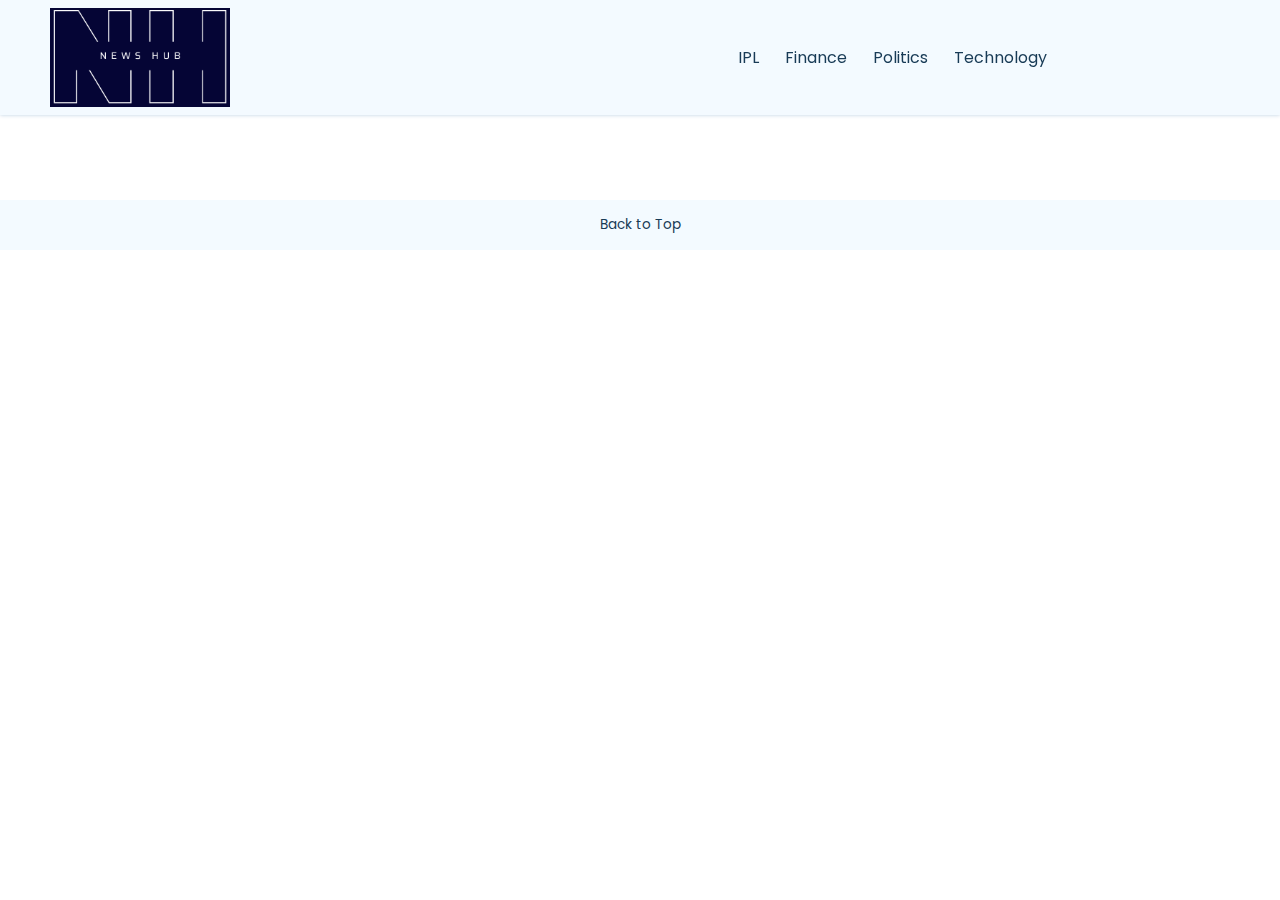
<file: NewsWebsite/index.html>
<!DOCTYPE html>
<html lang="en">
<head>
    <meta charset="UTF-8">
    <meta http-equiv="X-UA-Compatible" content="IE=edge">
    <meta name="viewport" content="width=device-width, initial-scale=1.0">
    <title>News Hub:Today's News HeadLines, Breaking News India, World News and Cricket News</title>
     <link rel="icon" href="logo.png">
    <link rel="stylesheet" href="style.css">
</head>
<body>
   <nav>
    <div class="main-nav container flex">
        <div class="logo">
        <a href="#" onclick="reload()">
            <div class="logo-img"></div>
        </a>
        </div>
        <div class="nav-links">
            <ul class="flex">
                <li class="hover-link nav-item" id="ipl" onclick="onNavItemClick('ipl')">IPL</li>
                <li class="hover-link nav-item" id="finance" onclick="onNavItemClick('finance')">Finance</li>
                <li class="hover-link nav-item" id="politics" onclick="onNavItemClick('politics')">Politics</li>
                <li class="hover-link nav-item" id="technology" onclick="onNavItemClick('technology')">Technology</li>

            </ul>
        </div>
        <div class="search-bar flex">
            <input type="text" class="news-input" id="search-text" placeholder="e.g. Science">
            <button class="search-button" id="search-button">Search</button>
        </div>
    </div>
   </nav>
   <main>
    <div class="cards-container container flex" id="cards-container">
         </div>
   </main>
   
   <template id="template-news-card">
    <div class="card">
        <div class="card-header">
            <img src="https://via.placeholder.com/400x200" alt="News Image" id="news-img">
        </div>
        <div class="card-content">
            <h3 id="news-title">This is the Title</h3>
            <h6 class="news-source" id="news-source">End Gadget 02/10/23</h6>
            <p class="news-descp" id="news-descp">Lorem ipsum dolor sit, amet consectetur adipisicing elit. Repellendus, accusantium! Maiores amet sed asperiores. Fuga provident tenetur ex soluta doloremque.</p>
        </div>
    </div>
   </template>
   <footer>
    <div class="footpanel flex">
        <a href="#">Back to Top</a>
    </div>
   </footer>
<script src="script.js"></script>
</body>
</html>
</file>
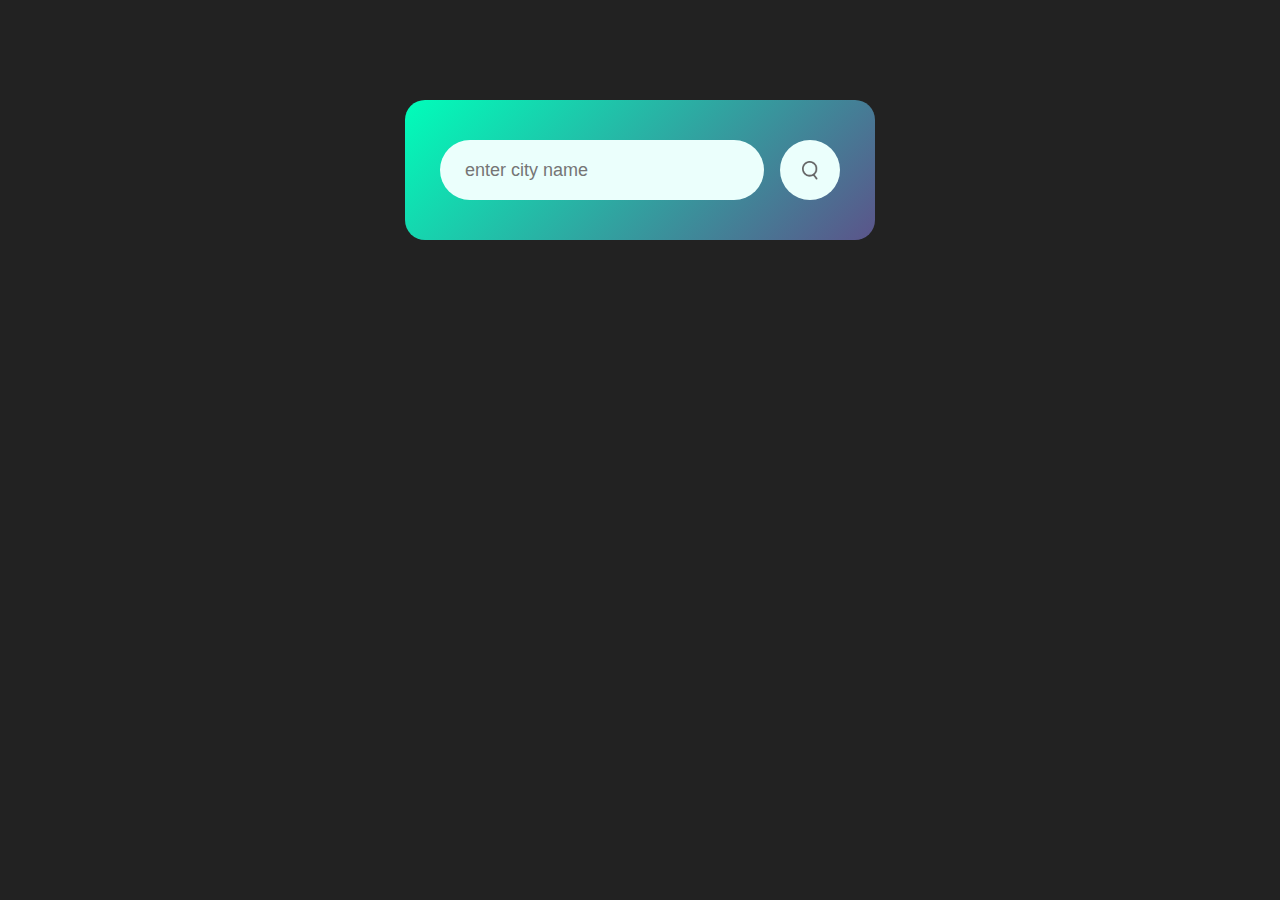
<file: weatherapp/index.html>
<!DOCTYPE html>
<html lang="en">
<head>
    <meta charset="UTF-8">
    <meta http-equiv="X-UA-Compatible" content="IE=edge">
    <meta name="viewport" content="width=device-width, initial-scale=1.0">
    <title>Weather App</title>
    <link rel="stylesheet" href="style.css">
</head>
<body>
    <div class="card">
        <div class="search">
            <input type="text" placeholder="enter city name" spellcheck="false">
            <button><img src="search.png"></button>
        </div>
        <div class="error">
            <p>Invalid City Name</p>
        </div>
        <div class="weather">
            <img src="rain.png" class="weather-icon">
            <h1 class="temp">22°c</h1>
            <h2 class="city">New York</h2>

        
        <div class="details">
            <div class="col">
                <img src="humidity.png">
                <div>
                    <p class="humidity">50%</p>
                    <p>Humidity</p>
                </div>
            </div>
            <div class="col">
                <img src="wind.png">
                <div>
                    <p class="wind">15 km/h</p>
                    <p>Wind Speed</p>
                </div>
            </div>
        </div>
    </div>
    <script src="script.js"></script>
</body>
</html>
</file>
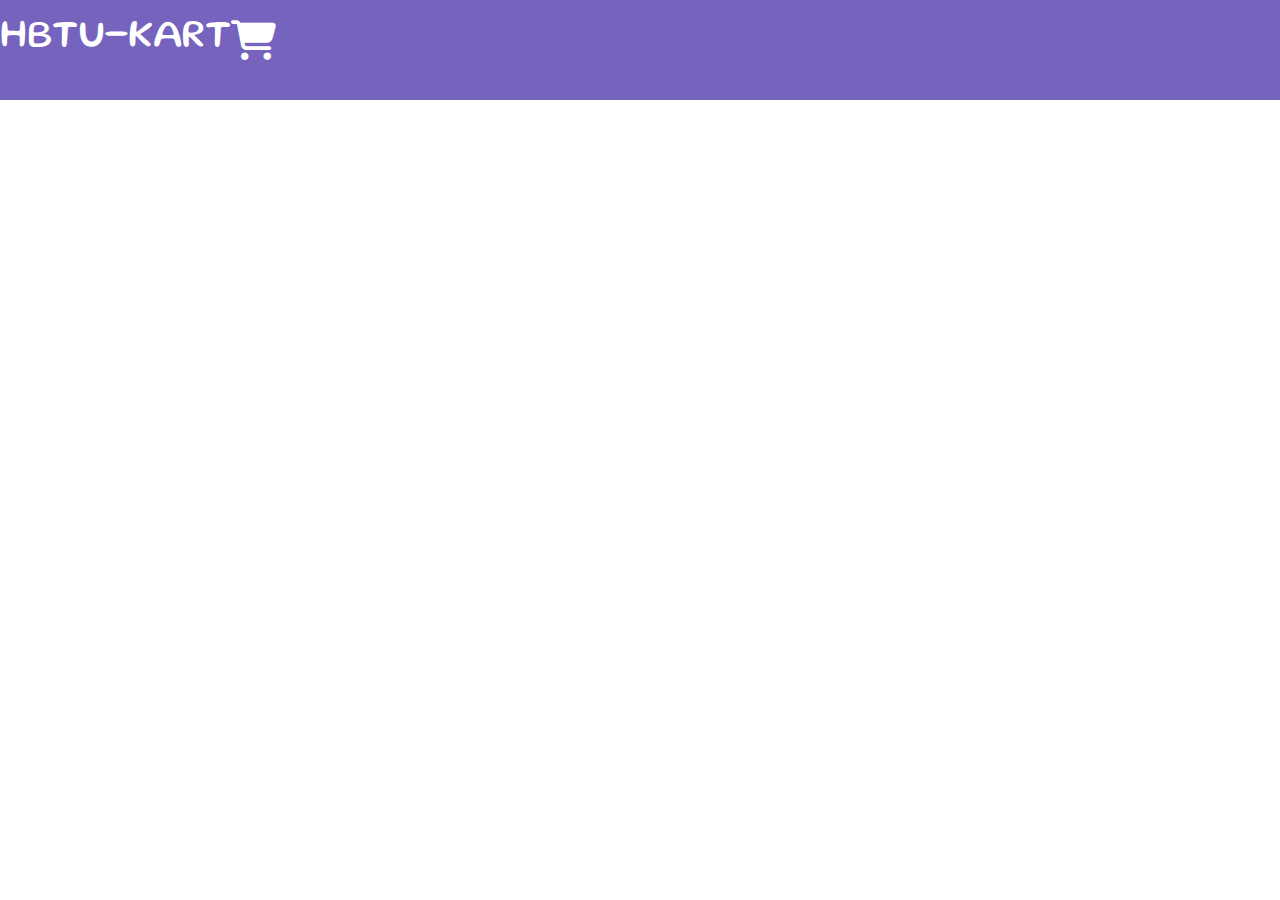
<file: karthome.html>
<!DOCTYPE html>
<html lang="en">
<head>
    <meta charset="UTF-8">
    <meta http-equiv="X-UA-Compatible" content="IE=edge">
    <meta name="viewport" content="width=device-width, initial-scale=1.0">
    <title>Student Assistant</title>
    <link rel="preconnect" href="https://fonts.googleapis.com">
<link rel="preconnect" href="https://fonts.gstatic.com" crossorigin>
<link href="https://fonts.googleapis.com/css2?family=Gluten:wght@100..900&family=Poppins:wght@500&family=Roboto:wght@500&display=swap" rel="stylesheet">
<link href="https://fonts.googleapis.com/css2?family=Faustina:ital,wght@0,300..800;1,300..800&family=Gluten:wght@100..900&family=Poppins:wght@500&family=Roboto:wght@500&display=swap" rel="stylesheet">
    <link rel="stylesheet" href="karthome.css">
    <link rel="stylesheet" href="https://cdnjs.cloudflare.com/ajax/libs/font-awesome/6.5.1/css/all.min.css">
</head>
<body>
    <header>
  <div class="navbar">

    <div class="logo">
        <p>HBTU-KART</p>
        <i class="fa-solid fa-cart-shopping"></i>

    </div>
  </div>
    </header>





</body>
</html>
</file>
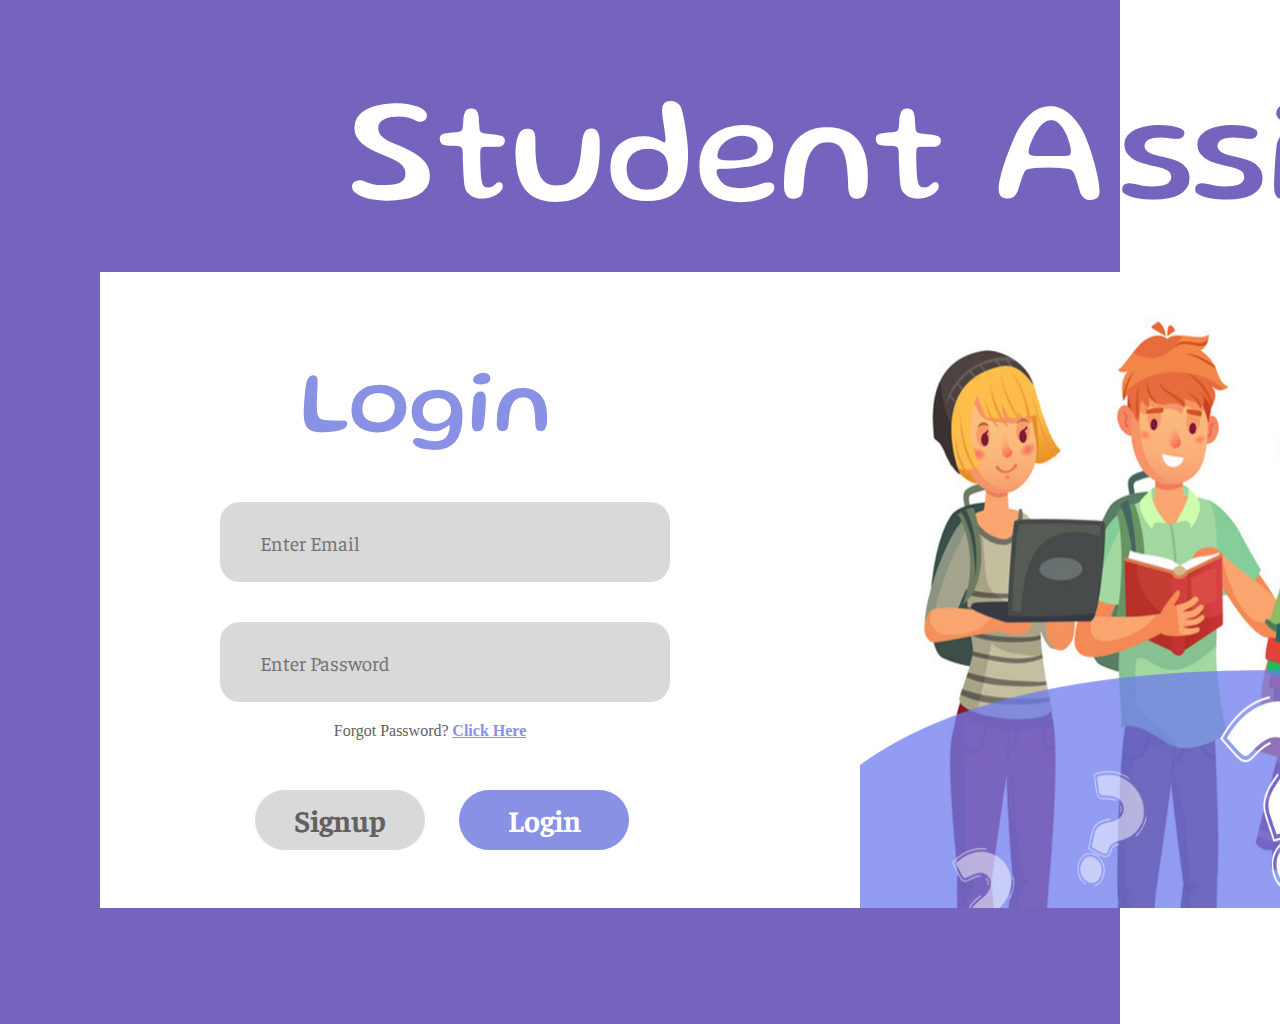
<file: loginPage.html>
<!DOCTYPE html>
<html lang="en">
<head>
    <meta charset="UTF-8">
    <meta http-equiv="X-UA-Compatible" content="IE=edge">
    <meta name="viewport" content="width=device-width, initial-scale=1.0">
    <title>Student Assistant</title>
    <link rel="preconnect" href="https://fonts.googleapis.com">
<link rel="preconnect" href="https://fonts.gstatic.com" crossorigin>
<link href="https://fonts.googleapis.com/css2?family=Gluten:wght@100..900&family=Poppins:wght@500&family=Roboto:wght@500&display=swap" rel="stylesheet">
<link href="https://fonts.googleapis.com/css2?family=Faustina:ital,wght@0,300..800;1,300..800&family=Gluten:wght@100..900&family=Poppins:wght@500&family=Roboto:wght@500&display=swap" rel="stylesheet">
    <link rel="stylesheet" href="loginPage.css">
</head>
<body>
   
    <p class="ssistant">ssistant</p>

    <div class="purple_rect">
        <p>Student A</p>
    </div>
    <div class="rect2">
        <p class="login">Login</p>
        <input type="text" placeholder="Enter Email">
        <input type="text" placeholder="Enter Password">
        <div class="forgot">
            <p>Forgot Password?</p>
            <p id="clickhere">Click Here</p>
        </div>
       <a href="signupPage.html"><button class="signupbtn">Signup</button></a>
        <button class="loginbtn">Login</button>
    </div>
    <div class="stud_img">

    </div>
    
    
</body>
</html>
</file>
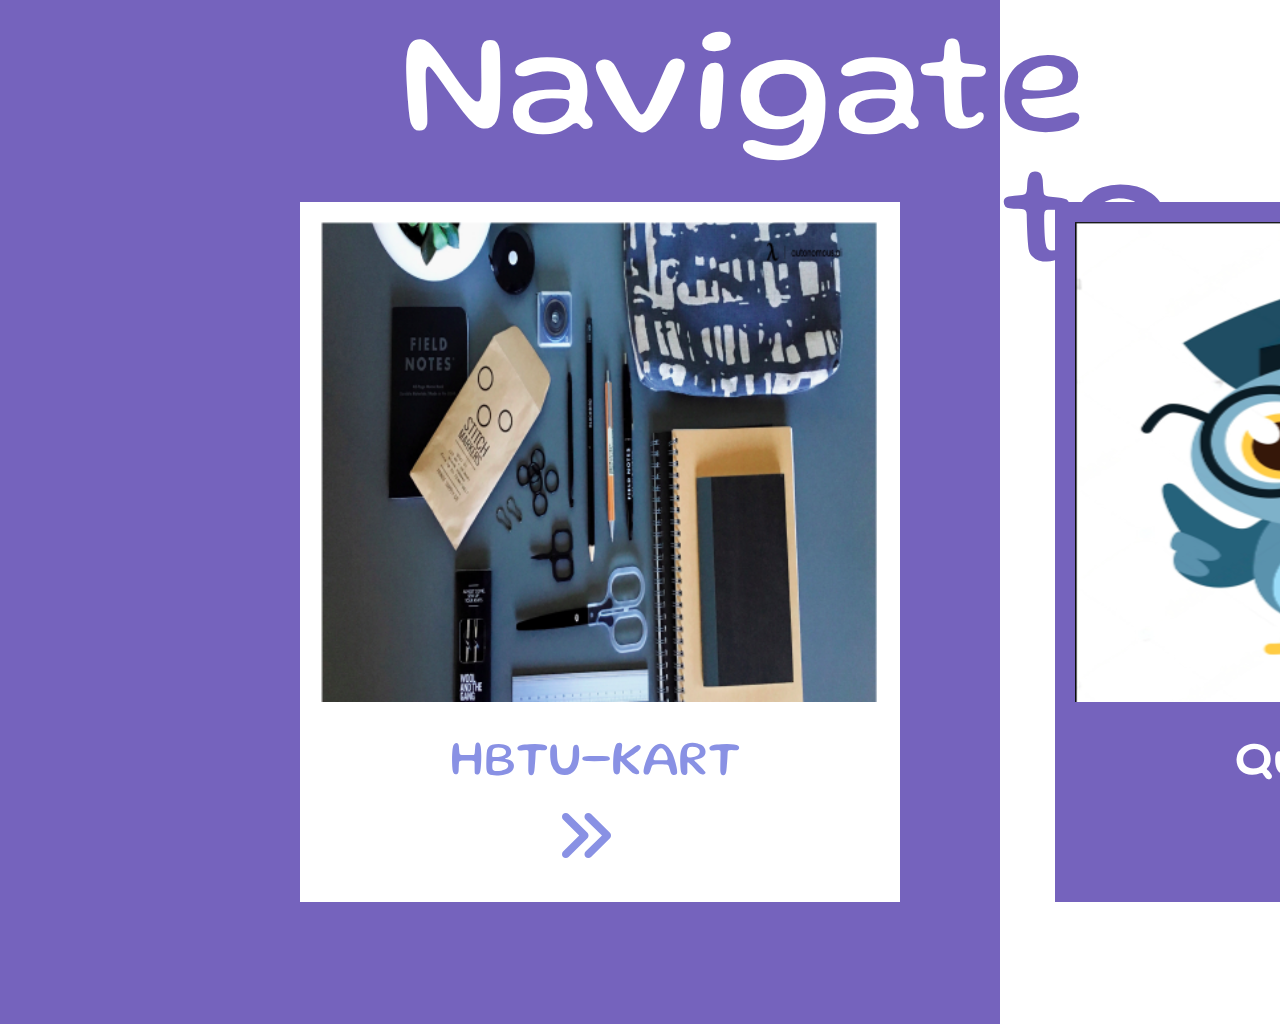
<file: navigatepage.html>
<!DOCTYPE html>
<html lang="en">
<head>
    <meta charset="UTF-8">
    <meta http-equiv="X-UA-Compatible" content="IE=edge">
    <meta name="viewport" content="width=device-width, initial-scale=1.0">
    <title>Student Assistant</title>
    <link rel="preconnect" href="https://fonts.googleapis.com">
<link rel="preconnect" href="https://fonts.gstatic.com" crossorigin>
<link href="https://fonts.googleapis.com/css2?family=Gluten:wght@100..900&family=Poppins:wght@500&family=Roboto:wght@500&display=swap" rel="stylesheet">
    <link rel="stylesheet" href="navigatepage.css">
    <link rel="stylesheet" href="https://cdnjs.cloudflare.com/ajax/libs/font-awesome/6.5.1/css/all.min.css">
</head>
<body>
   
    <p class="eto">e to</p>

    <div class="purple_rect">
        <p>Navigat</p>
    </div>
    <div class="rect2">
        <div class="rectimg1"></div>
        <div class="opt1">HBTU-KART</div>
        <i class="fa-solid fa-angles-right"></i>
        
        
         </div>
    <div class="rect3">
       <div class="rectimg2"></div>
       <div class="opt2">Query Hub</div>
       <i class="fa-solid fa-angles-right"></i>
    </div>
    
</body>
</html>
</file>
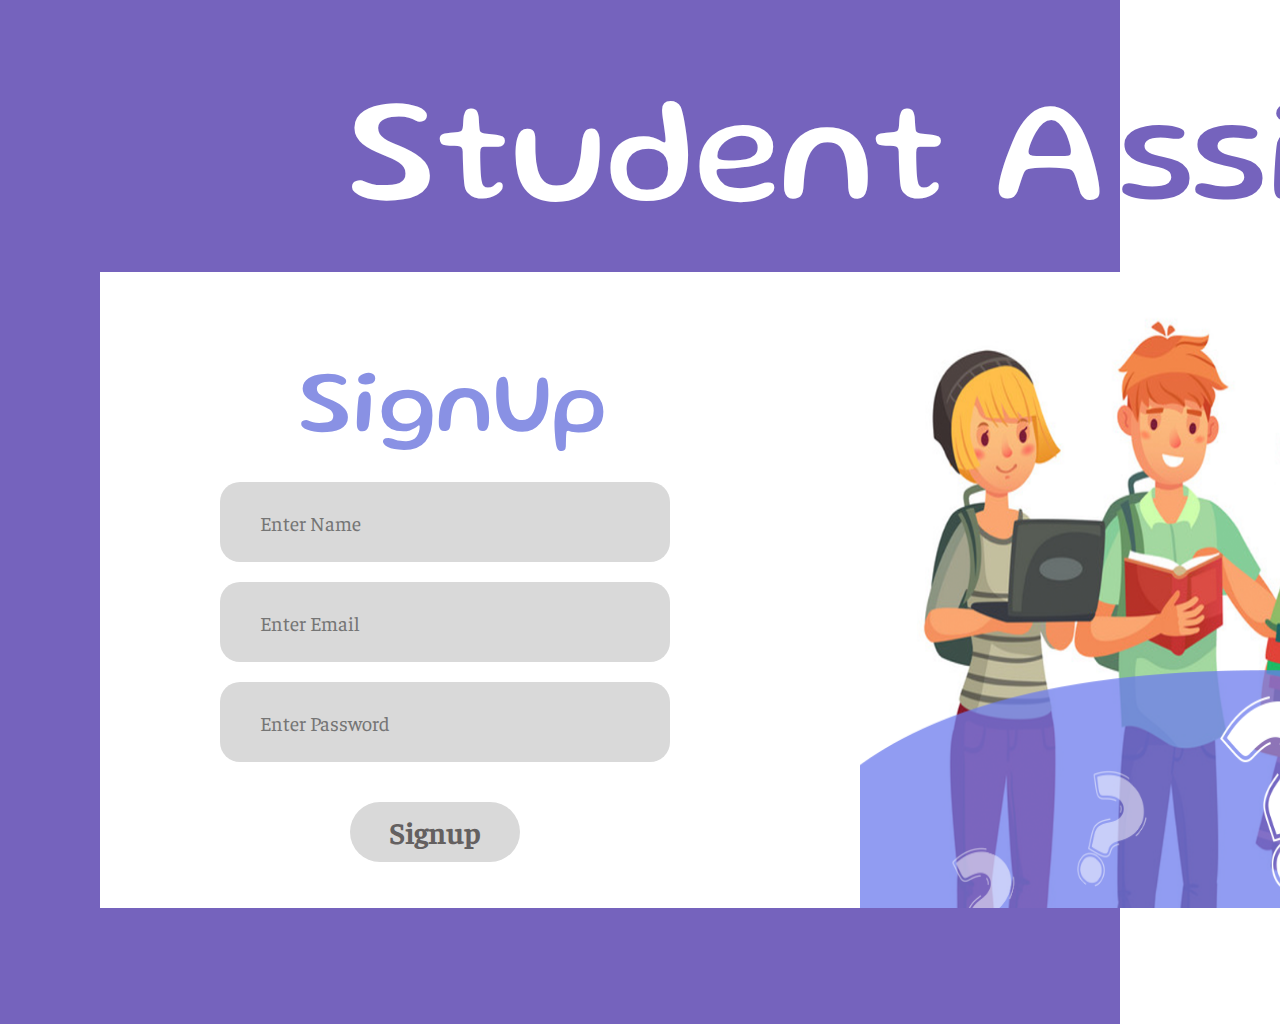
<file: signupPage.html>
<!DOCTYPE html>
<html lang="en">
<head>
    <meta charset="UTF-8">
    <meta http-equiv="X-UA-Compatible" content="IE=edge">
    <meta name="viewport" content="width=device-width, initial-scale=1.0">
    <title>Student Assistant</title>
    <link rel="preconnect" href="https://fonts.googleapis.com">
<link rel="preconnect" href="https://fonts.gstatic.com" crossorigin>
<link href="https://fonts.googleapis.com/css2?family=Gluten:wght@100..900&family=Poppins:wght@500&family=Roboto:wght@500&display=swap" rel="stylesheet">
<link href="https://fonts.googleapis.com/css2?family=Faustina:ital,wght@0,300..800;1,300..800&family=Gluten:wght@100..900&family=Poppins:wght@500&family=Roboto:wght@500&display=swap" rel="stylesheet">
    <link rel="stylesheet" href="signupPage.css">
</head>
<body>
   
    <p class="ssistant">ssistant</p>

    <div class="purple_rect">
        <p>Student A</p>
    </div>
    <div class="rect2">
        <p class="signup">SignUp</p>
        <input type="text" placeholder="Enter Name">
        <input type="text" placeholder="Enter Email">
        <input type="text" placeholder="Enter Password">
        
       <a href="loginPage.html"><button class="signupbtn">Signup</button></a>
    </div>
    <div class="stud_img">

    </div>
    
    
</body>
</html>
</file>
<file: NewsWebsite/style.css>
@import url('https://fonts.googleapis.com/css2?family=Poppins:wght@500&family=Roboto:wght@500&display=swap');

 *{
    padding: 0;
    margin: 0;
    box-sizing: border-box;
 }
:root{
    --primary-text-color: #183b56;
    --secondary-text-color: #577592;
    --accent-color: #2294ed;
    --accent-color-dark: #1d69a3;

}
 body{
    font-family: "Poppins", sans-serif;
    color: var(--primary-text-color);
 }

 p{
    font-family: "Roboto", sans-serif;
    color: var(--secondary-text-color);
    line-height: 1.4rem;
 }

 .logo a{
    text-decoration: none;
    width: 180px;
    height: 99px;
 }

 ul{
    list-style: none;
 }

 .flex{
    display: flex;
    align-items: center;
 }

 .container{  
  overflow: hidden;
  margin-left: 50px;
  margin-right: 50px;
 }

nav{
    background-color: #f3faff;
    box-shadow: 0 0 4px #bbd0e2;
    position: fixed;
    top: 0;
    z-index: 99;
    left: 0;
    right: 0;
}

.main-nav{
    width: 1800px;
    justify-content: space-between;
    padding: 8px 0;
}
.logo-img{
  background-image: url(logo.png);
  width: 180px;
  background-size: contain;
  height: 99px;
  
}

.nav-links ul{
    gap: 26px;
}

.hover-link{
    cursor: pointer;  
}
.hover-link:hover{
    color: var(--secondary-text-color);
}
.hover-link:active{
    color: red;
}

.nav-item.active{
    color: var(--accent-color);
}

.search-bar{
    height: 32px;
    gap: 8px;
}
.news-input{
    width: 200px;
    height: 100%;
    padding-inline:12px ;
    border-radius: 4px;
    border: 2px solid #bbd0e2;
    font-family: "Roboto", sans-serif;
}
.search-button{
    background-color: var(--accent-color);
    color: white;
    padding: 8px 24px ;
    border: none;
    border-radius:4px ;
    cursor: pointer ;
    font-family: "Roboto", sans-serif;
}

.search-button:hover{
    background-color: var(--accent-color-dark);
}

main{
    padding-block: 20px;
    margin-top: 150px;
}

.cards-container{
    justify-content: space-between;
    flex-wrap: wrap;
    row-gap: 20px;
    align-items: start;
}

.card{
    width: 360px;
    min-height: 400px;
    box-shadow: 0 0 4px #d4ecff;
    border-radius: 4px;
    cursor: pointer;
    background-color: #fff ;
    overflow: hidden;
    transition: all 0.3s ease;
    margin: 20px;
}

.card:hover{
    box-shadow: 1px 1px 8px #d4ecff ;
    background-color: #f9fdff;
    transform: translateY(-2px);
}

.card-header img{
    width: 100%;
    height: 180px;
    object-fit: cover;
}

.card-content{
    padding: 12px;
}
.news-source{
    margin-block: 12px;
}

footer{
    margin-top: 10px;
}
.footpanel{
    justify-content: center;
    background-color: #f3faff;
    height: 50px;
    font-size: 0.85rem;
}
.footpanel a{
    text-decoration: none;
    color: var(--primary-text-color);
}
</file>
<file: weatherapp/style.css>
*{
    margin: 0;
    box-sizing: border-box;
    font-family: 'Poppins', sans-serif;
    padding: 0;
}
body{
    background: #222;
}
.card{
    width: 90%;
    max-width: 470px;
    background: linear-gradient(135deg, #00feba, #5b548a);
    color: white;
    margin: 100px auto 0;
    border-radius: 20px;
    padding: 40px 35px;
    text-align: center;
}
.search{
    width: 100%;
    display: flex;
    align-items: center;
    justify-content: space-between;
}
.search input{
    border: 0;
    outline: 0;
    background-color: #ebfffc;
    color: #555;
    padding: 10px 25px;
    height: 60px;
    border-radius: 30px;
    flex: 1;
    margin-right: 16px;
    font-size: 18px;
}
.search button{
    border: 0;
    outline: 0;
    background-color: #ebfffc;
    border-radius: 50%;
    width: 60px;
    height: 60px;
    cursor: pointer;

}

.search button img{
    width: 16px;
    position: relative;
    margin-top: 4px;
    margin-left: -1px;
    
}

.weather-icon{
    width: 170px;
    margin-top: 30px;
}
.weather h1{
    font-size: 80px;
    font-weight: 500;
}

.weather h2{
    font-size: 45px;
    font-weight: 400;
    margin-top: -10px;
}

.details{
    display: flex;
    align-items: center;
    justify-content: space-between;
    padding: 0 20px;
    margin-top: 50px;
}
.col{
    display: flex;
    align-items: center;
    text-align: left;
}
.col img{
    width: 40px;
    margin-right: 10px;
}

.humidity, .wind{
    font-size: 28px;
    margin-top: -6px ;
}

.weather{
    display: none;
}

.error{
    text-align: left;
    margin-left: 10px;
    margin-top: 10px ;
    font-size: 14px;
    display: none;
}
</file>
<file: karthome.css>
*{
    margin: 0;
    box-sizing: border-box;
    border: 0;
}

.navbar{
    height: 100px;
    background-color: #7563BD;
    display: flex;
    align-items: center;

}

.logo{
    display: flex;
    color: white;
    font-family: 'Gluten',sans-serif;
    font-size: 40px;
    width: 280px;
    height: 60px;
}
</file>
<file: loginPage.css>
*{
    margin: 0;
    box-sizing: border-box;
    border: 0;
}

.purple_rect{
    width: 1120px;
    background-color: #7563BD;
    height: 1024px;
}
.rect2{
    height: 636px;
    width: 760px;
    position: absolute;
    top: 272px;
    left: 100px;
    background-color: white;
}

.purple_rect p{
    font-family: 'Gluten', sans-serif;
    font-size: 150px;
    color: white;
    position: relative;
    top: 100px;
    left: 350px;
}

.ssistant{
    display: inline;
    font-family: 'Gluten', sans-serif;
    font-size: 150px;
    color: #7563BD;
    position: absolute;
    top: 100px;
    left: 1120px;

}
.stud_img{
    background-image: url(studentass1.png);
    background-size: 950px 636px;
    height: 636px;
    position: absolute;
    top: 272px;
    left: 860px;
    width: 950px;
}
.login{
    font-family: 'Gluten', sans-serif;
    font-size: 90px;
    color: #8991E4;
    margin-top: 100px;
    height: 90px;
    margin-left: 200px;

}
.rect2 input{
    border: 0;
    outline: 0;
    background-color: #d9d9d9;
    color: #646060;
    height: 80px;
    margin-top: 40px;
    border-radius: 20px;
    width: 450px;
    margin-left: 120px;
    font-size: 20px;
    padding-left: 40px;
    font-family: 'Faustina', sans-serif;
}
.forgot{
    display: flex;
    justify-content: space-evenly;
    width: 200px;
    margin-left: 230px;
    margin-top: 20px;
    color: #646060;

}
#clickhere{
color: #8991E4;
font-weight: bolder;
text-decoration: underline;
}
.signupbtn{
    border: 0;
    outline: 0;
    background-color: #d9d9d9;
    color: #646060;
    font-weight: bolder;
    height: 60px;
    width: 170px;
    border-radius: 40px;
    margin-left: 155px;
    margin-top: 50px;
    margin-right: 20px;
    font-size: 30px;
    font-family: 'Faustina', sans-serif;
    text-align: center;
    cursor: pointer;

}
.loginbtn{
    border: 0;
    outline: 0;
    background-color: #8991E4;
    color: white;
    font-weight: bolder;
    height: 60px;
    width: 170px;
    border-radius: 40px;
    margin-left: 10px;
    margin-top: 50px;
    font-size: 30px;
    font-family: 'Faustina', sans-serif;
    text-align: center;
    cursor: pointer;
}
</file>
<file: navigatepage.css>
*{
    margin: 0;
    box-sizing: border-box;
    border: 0;
}

.purple_rect{
    width: 1000px;
    background-color: #7563BD;
    height: 1024px;
}
.rect2{
    height: 700px;
    width: 600px;
    position: absolute;
    top: 202px;
    left: 300px;
    background-color: white;
}
.rect3{
    height: 700px;
    background-color: #7563BD;
    width: 600px;
    position: absolute;
    top: 202px;
    left: 1055px;
}
.rectimg1{
    height: 480px;
    width: auto;
    background-image: url(hbtukartimg.png);
    background-size: contain;
    background-repeat: no-repeat;
    margin: 20px;
}
.rectimg2{
    height: 480px;
    width: 560px;
    background-image: url(queryhubimg.png);
    background-size: cover;
    margin: 20px;
}
.purple_rect p{
    font-family: 'Gluten', sans-serif;
    font-size: 150px;
    color: white;
    position: relative;
    top: 30px;
    left: 400px;
}

.eto{
    display: inline;
    font-family: 'Gluten', sans-serif;
    font-size: 150px;
    color: #7563BD;
    position: absolute;
    top: 30px;
    left: 1000px;

}

.opt1{
    font-family: 'Gluten',sans-serif;
    font-size: 50px;
    color: #8991E4;
    margin-top: 40px;
    margin-left: 150px ;
}
.opt2{
    font-family: 'Gluten',sans-serif;
    font-size: 50px;
    color: white;
    margin-top: 40px;
    margin-left: 180px;
}

.rect2 i{
    color: #8991E4;
    font-size: 60px;
    margin-top: 20px;
    margin-left: 255px;
}
.rect3 i{
    color: white;
    font-size: 60px;
    margin-top: 20px;
    margin-left: 290px ;
}
</file>
<file: signupPage.css>
*{
    margin: 0;
    box-sizing: border-box;
    border: 0;
}

.purple_rect{
    width: 1120px;
    background-color: #7563BD;
    height: 1024px;
}
.rect2{
    height: 636px;
    width: 760px;
    position: absolute;
    top: 272px;
    left: 100px;
    background-color: white;
}

.purple_rect p{
    font-family: 'Gluten', sans-serif;
    font-size: 150px;
    color: white;
    position: relative;
    top: 100px;
    left: 350px;
}

.ssistant{
    display: inline;
    font-family: 'Gluten', sans-serif;
    font-size: 150px;
    color: #7563BD;
    position: absolute;
    top: 100px;
    left: 1120px;

}
.stud_img{
    background-image: url(studentass1.png);
    background-size: 950px 636px;
    height: 636px;
    position: absolute;
    top: 272px;
    left: 860px;
    width: 950px;
}
.signup{
    font-family: 'Gluten', sans-serif;
    font-size: 90px;
    color: #8991E4;
    margin-top: 100px;
    height: 90px;
    margin-left: 200px;

}
.rect2 input{
    border: 0;
    outline: 0;
    background-color: #d9d9d9;
    color: #646060;
    height: 80px;
    margin-top: 20px;
    border-radius: 20px;
    width: 450px;
    margin-left: 120px;
    font-size: 20px;
    padding-left: 40px;
    font-family: 'Faustina', sans-serif;
}


.signupbtn{
    border: 0;
    outline: 0;
    background-color: #d9d9d9;
    color: #646060;
    font-weight: bolder;
    height: 60px;
    width: 170px;
    border-radius: 40px;
    margin-left: 250px;
    margin-top: 40px;
    margin-right: 20px;
    font-size: 30px;
    font-family: 'Faustina', sans-serif;
    text-align: center;
    cursor: pointer;

}
</file>
